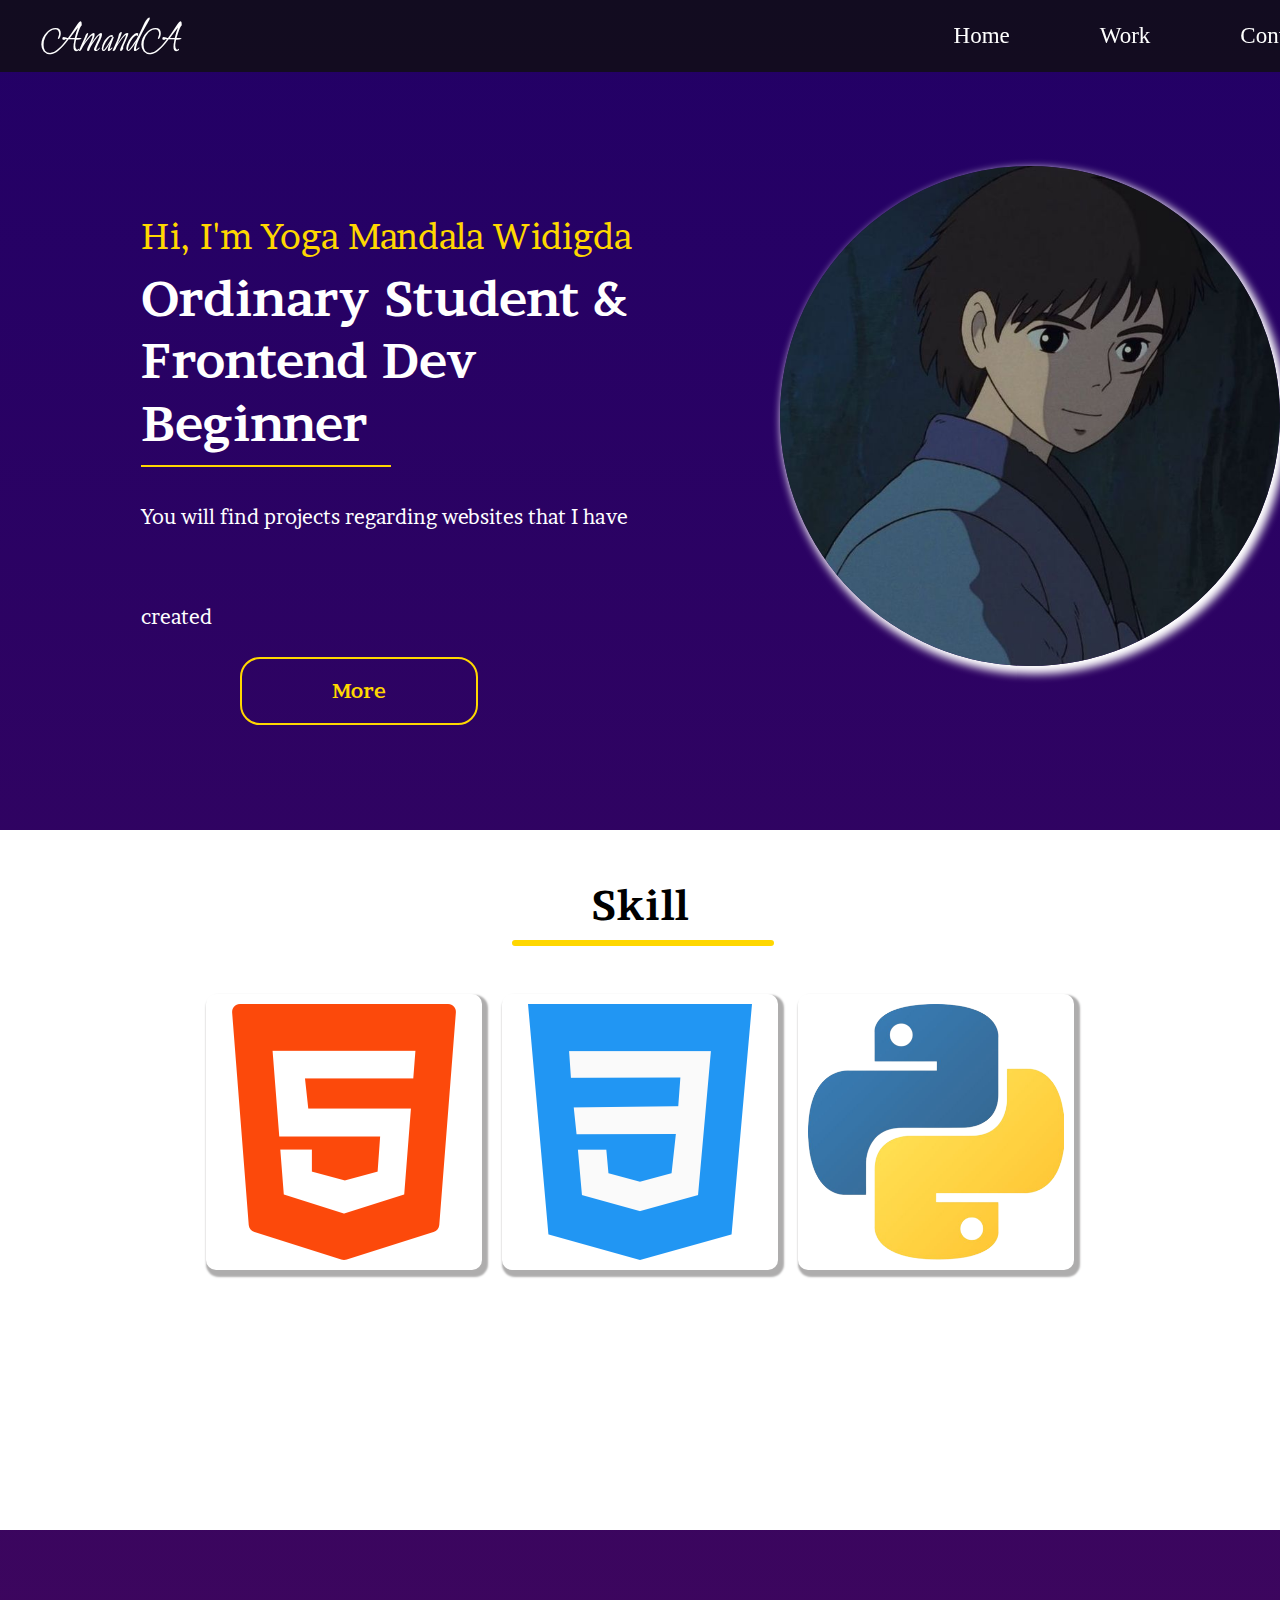
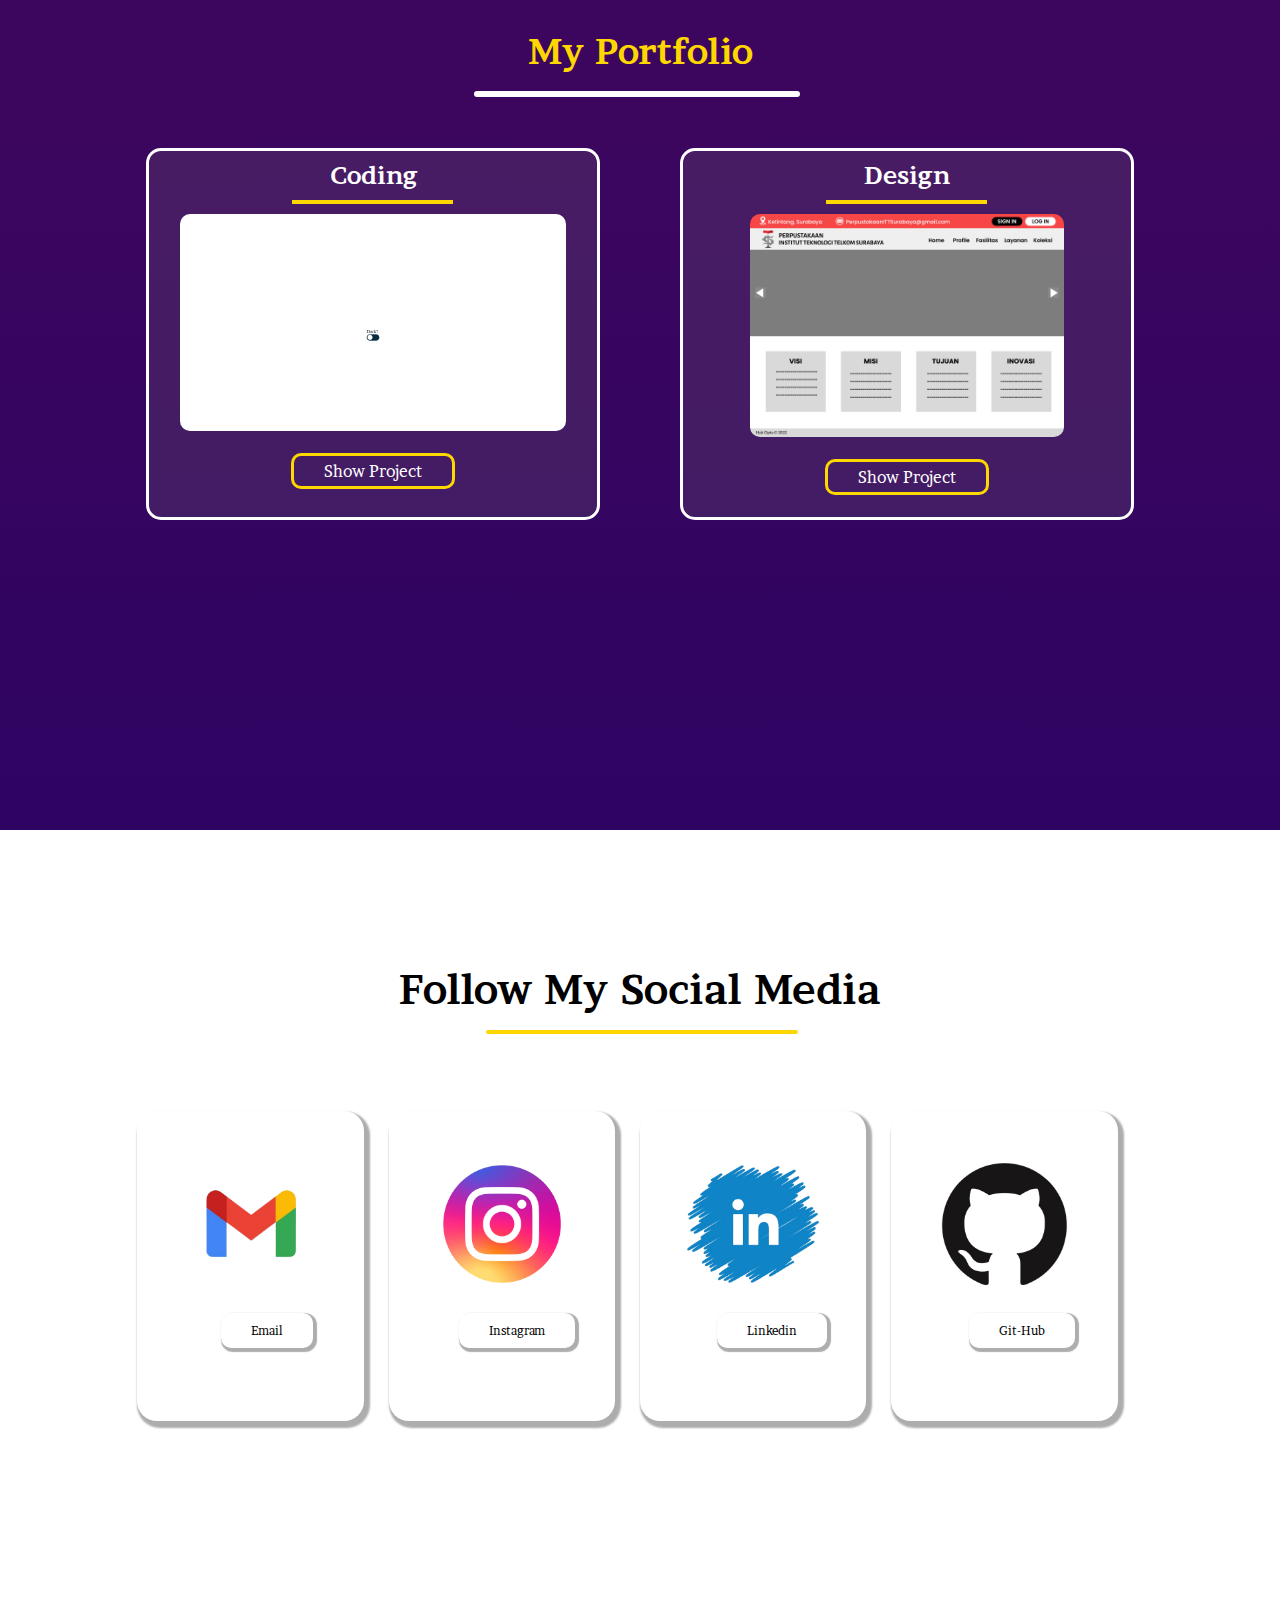
<file: index.html>
<!DOCTYPE html>
<html lang="en">
  <head>
    <meta charset="UTF-8" />
    <meta name="viewport" content="width=device-width, initial-scale=1.0" />
    <!-- FONT -->
    <link rel="preconnect" href="https://fonts.googleapis.com" />
    <link rel="preconnect" href="https://fonts.gstatic.com" crossorigin />
    <link
      href="https://fonts.googleapis.com/css2?family=Brawler&family=Petemoss&display=swap"
      rel="stylesheet"
    />
    <link
      href="https://fonts.googleapis.com/icon?family=Material+Icons"
      rel="stylesheet"
    />
    <link rel="stylesheet" href="Style_Land.css" />
    <!-- ICONS -->
    <link
      rel="stylesheet"
      href="https://cdn.jsdelivr.net/npm/boxicons@latest/css/boxicons.min.css"
    />
    <title>Portofolio-Landing-Page</title>
  </head>
  <body>
    <!-- NAVBAR -->
    <div id="nav-bar">
      <nav>
        <label class="nav-logo"><a href="index.html">AmandA</a></label>
        <ul class="nav-list">
          <li id="Home"><a href="#content">Home</a></li>
          <li id="work"><a href="#page3">Work</a></li>
          <li id="soc-med"><a href="#page4">Contact</a></li>
        </ul>
      </nav>
    </div>
    <!-- CONTENT -->
    <div id="content">
      <div class="content-left">
        <p class="text-content-thin1">Hi, I'm Yoga Mandala Widigda</p>
        <p class="text-content-bold">
          Ordinary Student & <br />
          Frontend Dev Beginner
        </p>
        <hr />
        <p class="text-content-thin2">
          You will find projects regarding websites that I have created
        </p>
        <a class="button-content" href="More.html">More</a>
      </div>
      <!-- IMAGE -->
      <div class="content-image">
        <img width="15%" src="Gambar1.jpg" alt="" />
      </div>
    </div>
    <div id="page2">
      <div class="page2_judul">
        <h3>Skill</h3>
        <hr />
      </div>
      <div class="skill">
        <img class="pict1" width="20%" src="html.png" alt="" />
        <img class="pict2" width="20%" src="css.png" alt="" />
        <img class="pict3" width="20%" src="py.png" alt="" />
      </div>
    </div>
    <div id="page3">
      <div class="judul">
        <h2>My Portfolio</h2>
        <hr />
      </div>
      <div id="porto">
        <div class="content1">
          <h2>Coding</h2>
          <hr />
          <div id="programmerSlideshow" class="slideshow-container">
            <img class="slide" width="86%" src="program2.png" alt="" />
            <img class="slide" width="86%" src="program1.png" alt="" />
            <img class="slide" width="86%" src="program3.png" alt="" />
            <img class="slide" width="86%" src="program4.png" alt="" />
          </div>
          <p><a href="coding.html">Show Project</a></p>
        </div>
        <div class="content2">
          <h2>Design</h2>
          <hr />
          <div id="designerSlideshow" class="slideshow-container">
            <img class="slide" width="70%" src="design3.png" alt="" />
            <img class="slide" width="70%" src="design4.png" alt="" />
            <img class="slide" width="70%" src="design5.png" alt="" />
          </div>
          <p><a href="design.html">Show Project</a></p>
        </div>
      </div>
    </div>
    <!-- SOCIAL MEDIA -->
    <div id="page4">
      <div class="content-text">
        <h2>Follow My Social Media</h2>
        <hr />
      </div>
      <div id="content-img">
        <div class="image1 gambar">
          <img width="100%" src="gmail.png" alt="" />
          <a
            style="margin-left: 14px"
            href="mailto:yogamandalaw@gmail.com"
            target="_blank"
            >Email</a
          >
        </div>
        <div class="image2 gambar">
          <img src="ig.png" alt="" />
          <a href="#" target="_blank">Instagram</a>
        </div>
        <div class="image3 gambar">
          <img src="linked.png" alt="" />
          <a
            href="https://www.linkedin.com/in/yoga-mandala-widigda-8a74ba20b/"
            target="_blank"
            >Linkedin</a
          >
        </div>
        <div class="image4 gambar">
          <img src="git.png" alt="" />
          <a href="https://github.com/yogamandalskuy" target="_blank"
            >Git-Hub</a
          >
        </div>
      </div>
    </div>

    <script>
      document.addEventListener("DOMContentLoaded", function () {
        function showSlides(slides, index) {
          const currentSlides = slides[index];
          for (let i = 0; i < slides.length; i++) {
            slides[i].style.display = "none";
          }
          currentSlides.style.display = "block";
        }

        const programmerSlides = document
          .getElementById("programmerSlideshow")
          .getElementsByClassName("slide");

        const designerSlides = document
          .getElementById("designerSlideshow")
          .getElementsByClassName("slide");

        let programmerIndex = 0;
        let designerIndex = 0;

        function startImageSlider() {
          setInterval(function () {
            showSlides(programmerSlides, programmerIndex);
            showSlides(designerSlides, designerIndex);

            programmerIndex = (programmerIndex + 1) % programmerSlides.length;
            designerIndex = (designerIndex + 1) % designerSlides.length;
          }, 2000);
        }

        startImageSlider();
      });
    </script>
  </body>
</html>
</file>
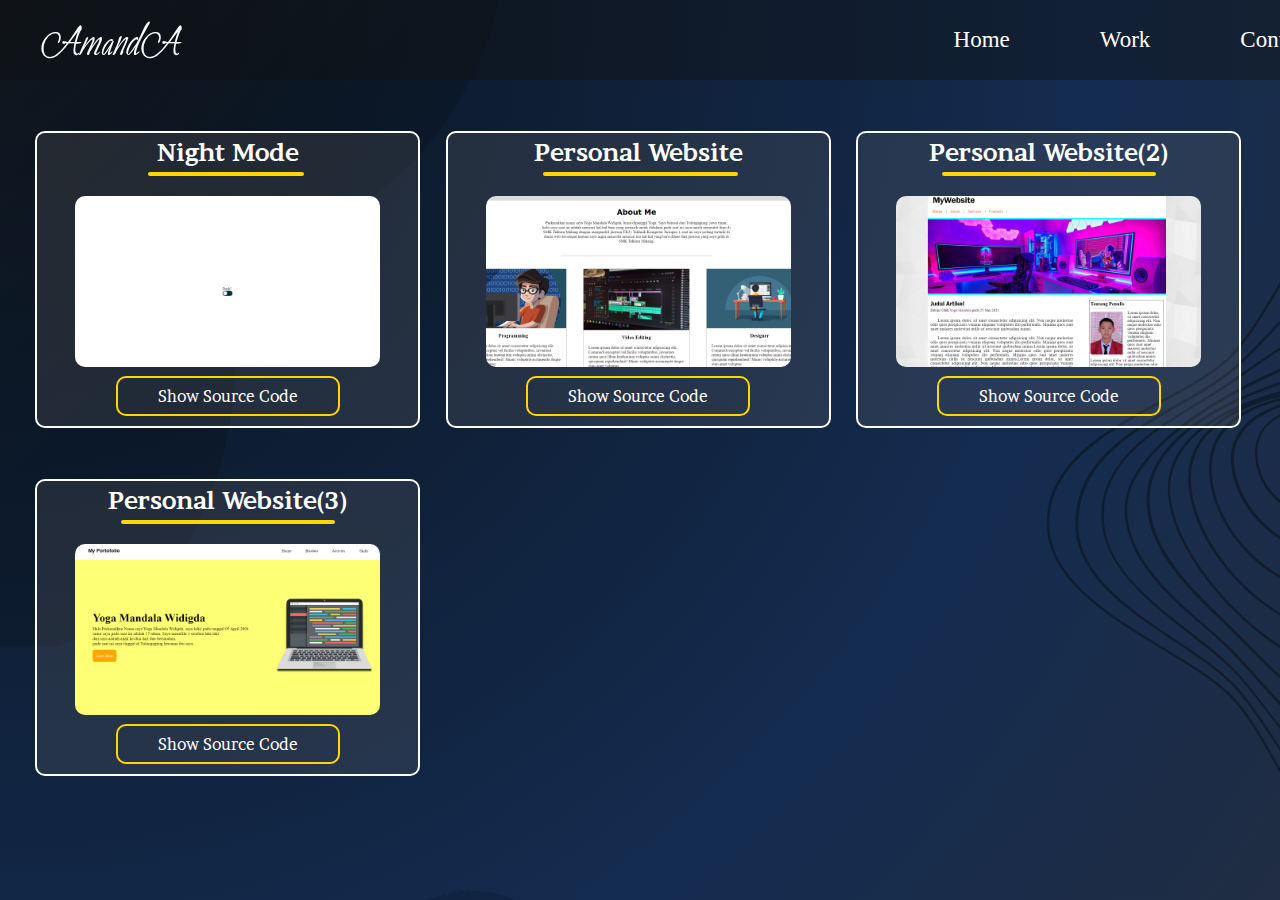
<file: coding.html>
<!DOCTYPE html>
<html lang="en">
  <head>
    <meta charset="UTF-8" />
    <meta name="viewport" content="width=device-width, initial-scale=1.0" />
    <!-- FONT -->
    <link rel="preconnect" href="https://fonts.googleapis.com" />
    <link rel="preconnect" href="https://fonts.gstatic.com" crossorigin />
    <link
      href="https://fonts.googleapis.com/css2?family=Brawler&family=Petemoss&display=swap"
      rel="stylesheet"
    />
    <link
      href="https://fonts.googleapis.com/icon?family=Material+Icons"
      rel="stylesheet"
    />
    <link rel="stylesheet" href="Style_coding.css" />
    <!-- ICONS -->
    <link
      rel="stylesheet"
      href="https://cdn.jsdelivr.net/npm/boxicons@latest/css/boxicons.min.css"
    />
    <title>Work-Coding</title>
  </head>
  <body>
    <!-- NAVBAR -->
    <div id="nav-bar">
      <nav>
        <label class="nav-logo"><a href="index.html">AmandA</a></label>
        <ul class="nav-list">
          <li id="Home"><a href="index.html">Home</a></li>
          <li id="work"><a href="index.html#page3">Work</a></li>
          <li id="soc-med">
            <a href="index.html#page4">Contact</a>
          </li>
        </ul>
      </nav>
    </div>
    <!-- CONTENT -->
    <div id="Line1">
      <div class="content1">
        <h2>Night Mode</h2>
        <hr />
        <img width="80%" src="program2.png" alt="" />
        <p><a href="coding1.html">Show Source Code</a></p>
      </div>
      <div class="content2">
        <h2>Personal Website</h2>
        <hr />
        <img width="80%" src="program1.png" alt="" />
        <p><a href="coding2.html">Show Source Code</a></p>
      </div>
      <div class="content3">
        <h2>Personal Website(2)</h2>
        <hr />
        <img width="80%" src="program3.png" alt="" />
        <p><a href="coding3.html">Show Source Code</a></p>
      </div>
    </div>
    <div id="Line2">
      <div class="content4">
        <h2>Personal Website(3)</h2>
        <hr />
        <img width="80%" src="program4.png" alt="" />
        <p><a href="coding4.html">Show Source Code</a></p>
      </div>
    </div>
  </body>
</html>
</file>
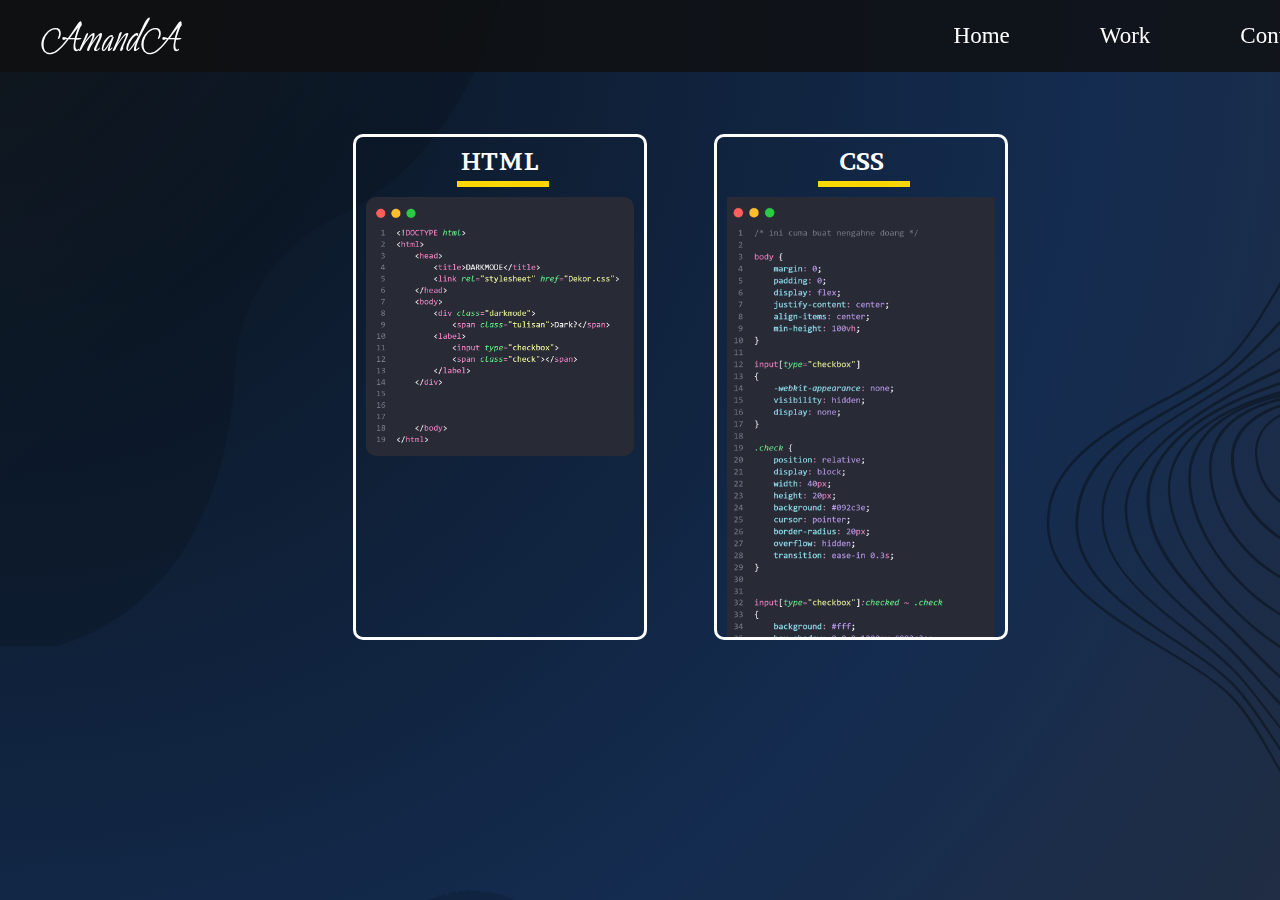
<file: coding1.html>
<!DOCTYPE html>
<html lang="en">
  <head>
    <meta charset="UTF-8" />
    <meta name="viewport" content="width=device-width, initial-scale=1.0" />
    <!-- FONT -->
    <link rel="preconnect" href="https://fonts.googleapis.com" />
    <link rel="preconnect" href="https://fonts.gstatic.com" crossorigin />
    <link
      href="https://fonts.googleapis.com/css2?family=Brawler&family=Petemoss&display=swap"
      rel="stylesheet"
    />
    <link
      href="https://fonts.googleapis.com/icon?family=Material+Icons"
      rel="stylesheet"
    />
    <link rel="stylesheet" href="style_coding1.css" />
    <!-- ICONS -->
    <link
      rel="stylesheet"
      href="https://cdn.jsdelivr.net/npm/boxicons@latest/css/boxicons.min.css"
    />
    <title>Night Mode</title>
  </head>
  <body>
    <!-- NAVBAR -->
    <div id="nav-bar">
      <nav>
        <label class="nav-logo"><a href="index.html">AmandA</a></label>
        <ul class="nav-list">
          <li id="Home"><a href="index.html">Home</a></li>
          <li id="work"><a href="index.html#page3">Work</a></li>
          <li id="soc-med">
            <a href="index.html#page4">Contact</a>
          </li>
        </ul>
      </nav>
    </div>
    <!-- CONTENT   -->
    <div id="Content">
      <div class="html-lane">
        <h2>HTML</h2>
        <hr />
        <p>
          <img
            style="border-radius: 10px"
            width="100%"
            src="cd1.png"
            alt=""
          />
        </p>
      </div>
      <div class="css-lane">
        <h2>CSS</h2>
        <hr />
        <p><img width="100%" src="cd2.png" alt="" /></p>
      </div>
    </div>
  </body>
</html>
</file>
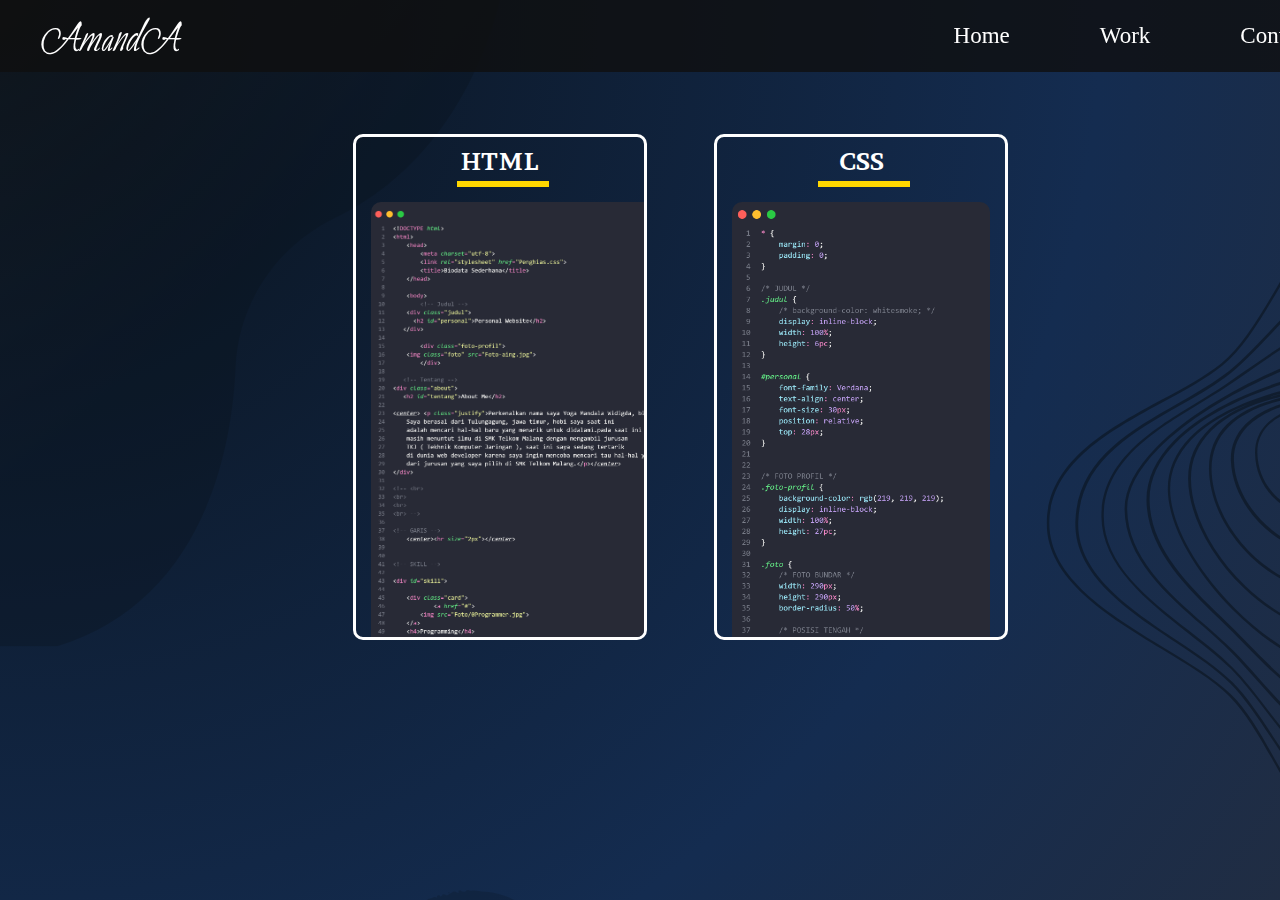
<file: coding2.html>
<!DOCTYPE html>
<html lang="en">
  <head>
    <meta charset="UTF-8" />
    <meta name="viewport" content="width=device-width, initial-scale=1.0" />
    <!-- FONT -->
    <link rel="preconnect" href="https://fonts.googleapis.com" />
    <link rel="preconnect" href="https://fonts.gstatic.com" crossorigin />
    <link
      href="https://fonts.googleapis.com/css2?family=Brawler&family=Petemoss&display=swap"
      rel="stylesheet"
    />
    <link
      href="https://fonts.googleapis.com/icon?family=Material+Icons"
      rel="stylesheet"
    />
    <link rel="stylesheet" href="Style_coding2.css" />
    <!-- ICONS -->
    <link
      rel="stylesheet"
      href="https://cdn.jsdelivr.net/npm/boxicons@latest/css/boxicons.min.css"
    />
    <title>Night Mode</title>
  </head>
  <body>
    <!-- NAVBAR -->
    <div id="nav-bar">
      <nav>
        <label class="nav-logo"><a href="index.html">AmandA</a></label>
        <ul class="nav-list">
          <li id="Home"><a href="index.html">Home</a></li>
          <li id="work"><a href="index.html#page3">Work</a></li>
          <li id="soc-med">
            <a href="index.html#page4">Contact</a>
          </li>
        </ul>
      </nav>
    </div>
    <!-- CONTENT   -->
    <div id="Content">
      <div class="html-lane">
        <h2>HTML</h2>
        <hr />
        <p>
          <img
            style="border-radius: 10px"
            width="180%"
            src="cd3.png"
            alt=""
          />
        </p>
      </div>
      <div class="css-lane">
        <h2>CSS</h2>
        <hr />
        <p>
          <img
            style="border-radius: 10px"
            width="100%"
            src="cd4.png"
            alt=""
          />
        </p>
      </div>
    </div>
  </body>
</html>
</file>
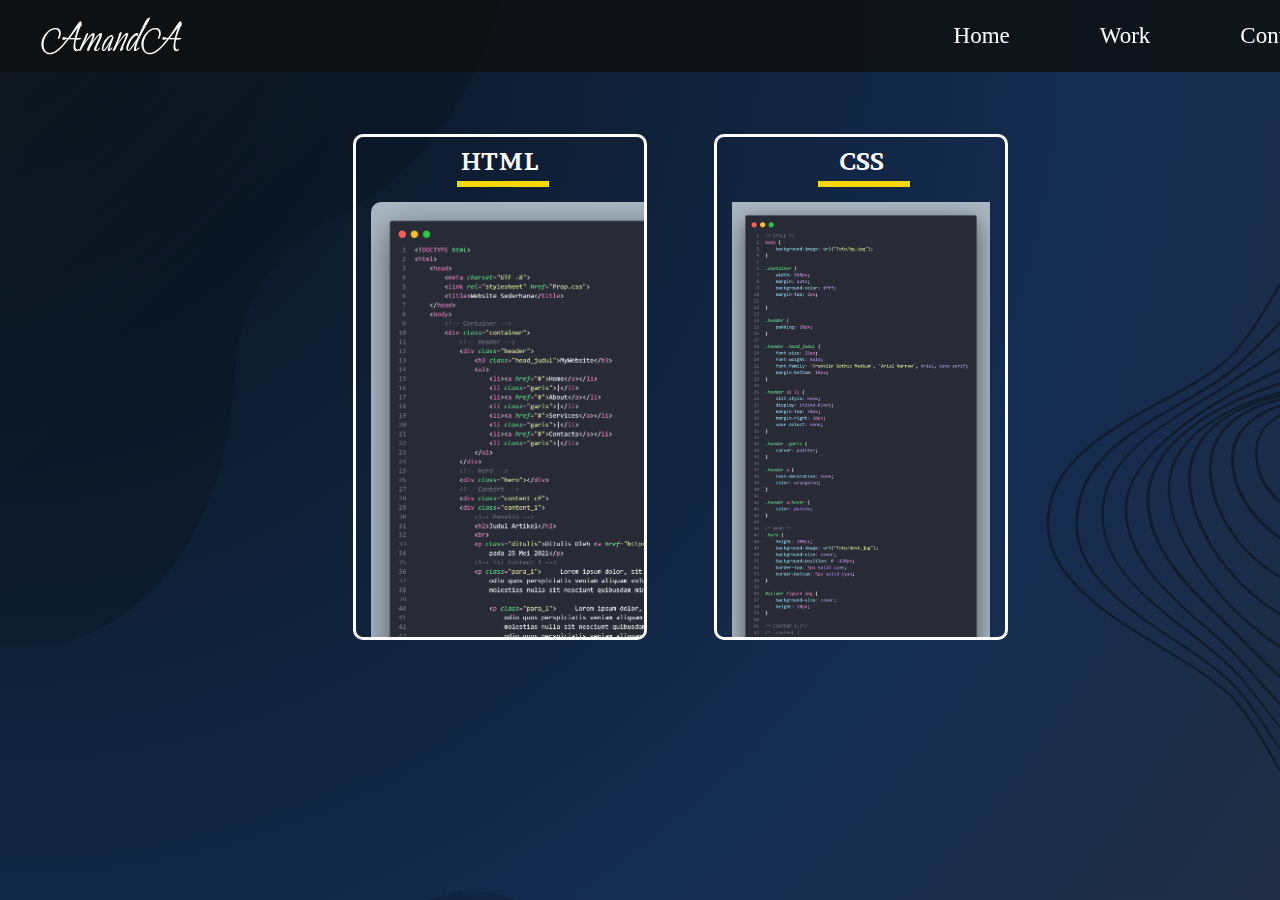
<file: coding3.html>
<!DOCTYPE html>
<html lang="en">
  <head>
    <meta charset="UTF-8" />
    <meta name="viewport" content="width=device-width, initial-scale=1.0" />
    <!-- FONT -->
    <link rel="preconnect" href="https://fonts.googleapis.com" />
    <link rel="preconnect" href="https://fonts.gstatic.com" crossorigin />
    <link
      href="https://fonts.googleapis.com/css2?family=Brawler&family=Petemoss&display=swap"
      rel="stylesheet"
    />
    <link
      href="https://fonts.googleapis.com/icon?family=Material+Icons"
      rel="stylesheet"
    />
    <link rel="stylesheet" href="Style_coding2.css" />
    <!-- ICONS -->
    <link
      rel="stylesheet"
      href="https://cdn.jsdelivr.net/npm/boxicons@latest/css/boxicons.min.css"
    />
    <title>Night Mode</title>
  </head>
  <body>
    <!-- NAVBAR -->
    <div id="nav-bar">
      <nav>
        <label class="nav-logo"><a href="index.html">AmandA</a></label>
        <ul class="nav-list">
          <li id="Home"><a href="index.html">Home</a></li>
          <li id="work"><a href="index.html#page3">Work</a></li>
          <li id="soc-med">
            <a href="index.html#page4">Contact</a>
          </li>
        </ul>
      </nav>
    </div>
    <!-- CONTENT   -->
    <div id="Content">
      <div class="html-lane">
        <h2>HTML</h2>
        <hr />
        <p>
          <img
            style="border-radius: 10px"
            width="250%"
            src="code3.png"
            alt=""
          />
        </p>
      </div>
      <div class="css-lane">
        <h2>CSS</h2>
        <hr />
        <p><img width="100%" src="cod3.png" alt="" /></p>
      </div>
    </div>
  </body>
</html>
</file>
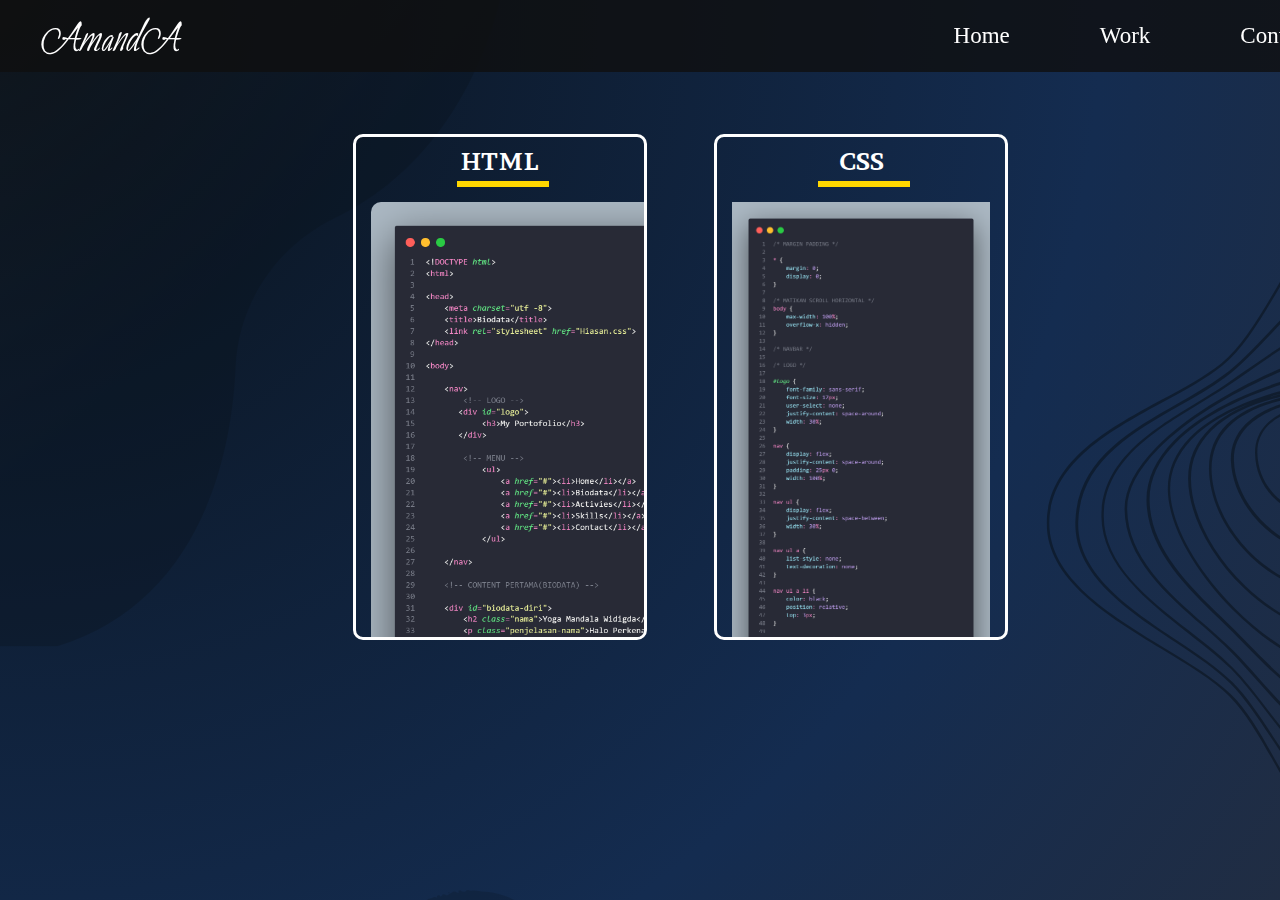
<file: coding4.html>
<!DOCTYPE html>
<html lang="en">
  <head>
    <meta charset="UTF-8" />
    <meta name="viewport" content="width=device-width, initial-scale=1.0" />
    <!-- FONT -->
    <link rel="preconnect" href="https://fonts.googleapis.com" />
    <link rel="preconnect" href="https://fonts.gstatic.com" crossorigin />
    <link
      href="https://fonts.googleapis.com/css2?family=Brawler&family=Petemoss&display=swap"
      rel="stylesheet"
    />
    <link
      href="https://fonts.googleapis.com/icon?family=Material+Icons"
      rel="stylesheet"
    />
    <link rel="stylesheet" href="Style_coding2.css" />
    <!-- ICONS -->
    <link
      rel="stylesheet"
      href="https://cdn.jsdelivr.net/npm/boxicons@latest/css/boxicons.min.css"
    />
    <title>Night Mode</title>
  </head>
  <body>
    <!-- NAVBAR -->
    <div id="nav-bar">
      <nav>
        <label class="nav-logo"><a href="index.html">AmandA</a></label>
        <ul class="nav-list">
          <li id="Home"><a href="index.html">Home</a></li>
          <li id="work"><a href="index.html#page3">Work</a></li>
          <li id="soc-med">
            <a href="index.html#page4">Contact</a>
          </li>
        </ul>
      </nav>
    </div>
    <!-- CONTENT   -->
    <div id="Content">
      <div class="html-lane">
        <h2>HTML</h2>
        <hr />
        <p>
          <img
            style="border-radius: 10px"
            width="250%"
            src="code4.png"
            alt=""
          />
        </p>
      </div>
      <div class="css-lane">
        <h2>CSS</h2>
        <hr />
        <p><img width="100%" src="cod4.png" alt="" /></p>
      </div>
    </div>
  </body>
</html>
</file>
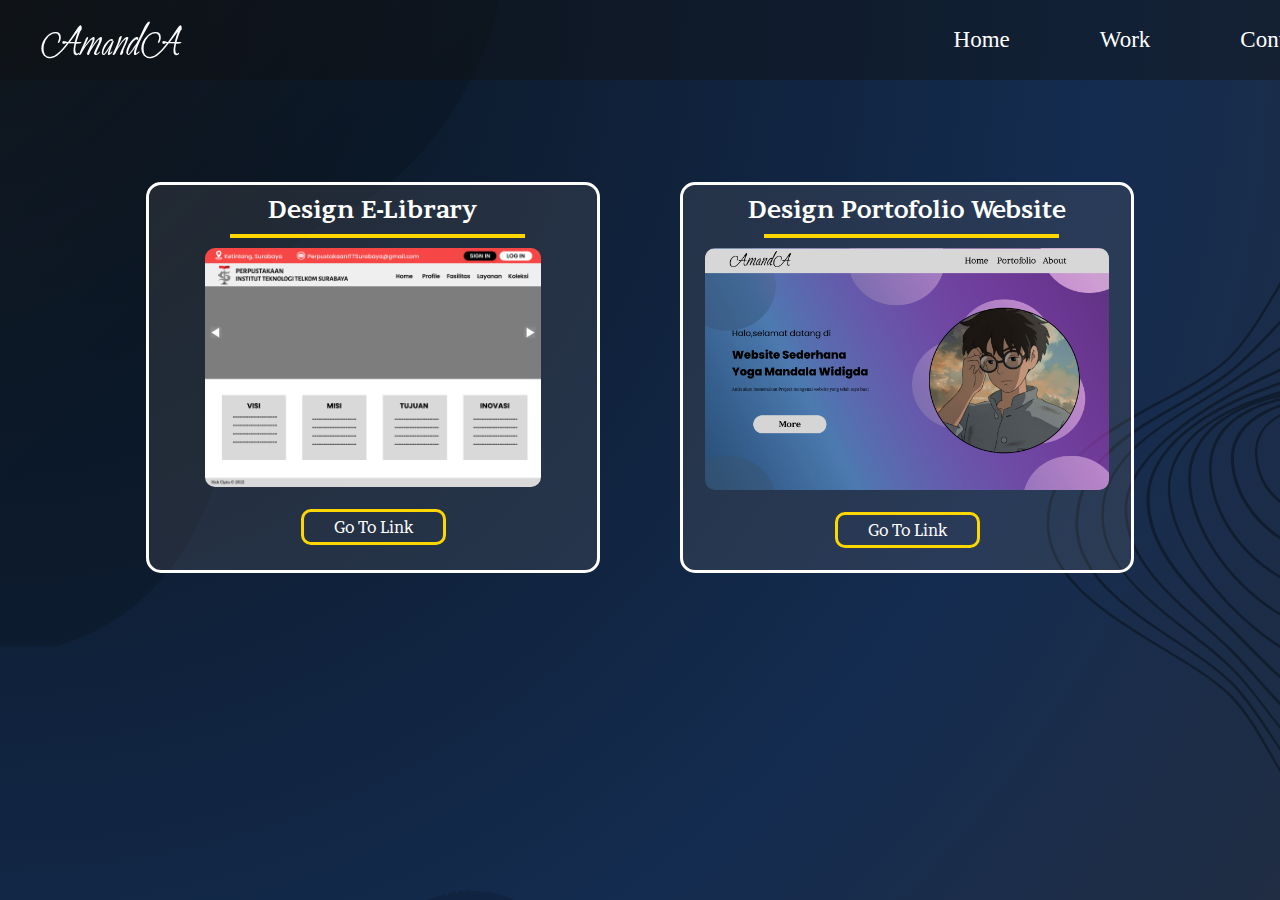
<file: design.html>
<!DOCTYPE html>
<html lang="en">
  <head>
    <meta charset="UTF-8" />
    <meta name="viewport" content="width=device-width, initial-scale=1.0" />
    <!-- FONT -->
    <link rel="preconnect" href="https://fonts.googleapis.com" />
    <link rel="preconnect" href="https://fonts.gstatic.com" crossorigin />
    <link
      href="https://fonts.googleapis.com/css2?family=Brawler&family=Petemoss&display=swap"
      rel="stylesheet"
    />
    <link
      href="https://fonts.googleapis.com/icon?family=Material+Icons"
      rel="stylesheet"
    />
    <link rel="stylesheet" href="Style_design.css" />
    <!-- ICONS -->
    <link
      rel="stylesheet"
      href="https://cdn.jsdelivr.net/npm/boxicons@latest/css/boxicons.min.css"
    />
    <title>Work-Design</title>
  </head>
  <body>
    <!-- NAVBAR -->
    <div id="nav-bar">
      <nav>
        <label class="nav-logo"><a href="index.html">AmandA</a></label>
        <ul class="nav-list">
          <li id="Home"><a href="index.html">Home</a></li>
          <li id="work"><a href="index.html#page3">Work</a></li>
          <li id="soc-med">
            <a href="index.html#page4">Contact</a>
          </li>
        </ul>
      </nav>
    </div>
    <!-- CONTENT -->
    <div id="page2">
      <div id="porto">
        <div class="content1">
          <h2>Design E-Library</h2>
          <hr />
          <div id="library" class="slideshow-container">
            <img class="slide" width="75%" src="design3.png" alt="" />
            <img class="slide" width="75%" src="design4.png" alt="" />
            <img class="slide" width="75%" src="design2.png" alt="" />
            <img class="slide" width="75%" src="design8.png" alt="" />
          </div>
          <p>
            <a
              href="https://www.figma.com/file/9pD2xVbRVvXyoBnwUTgugl/Design-Perpustakaan?type=design&node-id=0%3A1&mode=design&t=U2Gkq8pxztWZBhQO-1"
              target="_blank"
              >Go To Link</a
            >
          </p>
        </div>
        <div class="content2">
          <h2>Design Portofolio Website</h2>
          <hr />
          <div id="porto-website" class="slideshow-container">
            <img class="slide" width="90%" src="design7.png" alt="" />
            <img class="slide" width="90%" src="design6.png" alt="" />
            <img class="slide" width="90%" src="design10.png" alt="" />
            <img class="slide" width="90%" src="design9.png" alt="" />
            <!-- <img class="slide" width="80%" src="design7.png" alt="" /> -->
          </div>
          <p>
            <a
              href="https://www.figma.com/file/cpfc0F7E9HCCJGVPJenotE/Tugas-Design-Website?type=design&node-id=1%3A412&mode=design&t=U2Gkq8pxztWZBhQO-1"
              target="_blank"
              >Go To Link</a
            >
          </p>
        </div>
      </div>
    </div>

    <script>
      document.addEventListener("DOMContentLoaded", function () {
        function showSlides(slides, index) {
          const currentSlides = slides[index];
          for (let i = 0; i < slides.length; i++) {
            slides[i].style.display = "none";
          }
          currentSlides.style.display = "block";
        }

        const programmerSlides = document
          .getElementById("library")
          .getElementsByClassName("slide");

        const designerSlides = document
          .getElementById("porto-website")
          .getElementsByClassName("slide");

        let programmerIndex = 0;
        let designerIndex = 0;

        function startImageSlider() {
          setInterval(function () {
            showSlides(programmerSlides, programmerIndex);
            showSlides(designerSlides, designerIndex);

            programmerIndex = (programmerIndex + 1) % programmerSlides.length;
            designerIndex = (designerIndex + 1) % designerSlides.length;
          }, 2000);
        }

        startImageSlider();
      });
    </script>
  </body>
</html>
</file>
<file: Style_Land.css>
* {
  padding: 0;
  margin: 0;
}

::-webkit-scrollbar {
  width: 0;
  height: 0;
}

/* ::-webkit-scrollbar-track {
  background-color: pink;
}

::-webkit-scrollbar-thumb {
  background-color: var(--primary-color);
  height: 10px;
} */

:root {
  --primary-color: gold;
  --secondary-color: #142c50;
  --primary-font-family: "Petemoss", cursive;
  --secondary-font-family: "Brawler", serif;
}
html {
  scroll-behavior: smooth;
}

body {
  background-image: linear-gradient(0deg, rgb(27, 1, 104), #3d065e, #220066);
  animation: trann 2s ease;
  /* overflow-y: hidden; */
}

@keyframes trann {
  0% {
    opacity: 25%;
  }
  100% {
    opacity: 100%;
  }
}

/* NAV BAR */

nav {
  background-color: rgba(15, 15, 15, 0.8);
  height: 72px;
  display: flex;
  align-items: center;
  position: fixed;
  width: 100%;
}

/* #work a:focus {
  color: var(--primary-color);
  text-shadow: 2px 4px 5px rgb(164, 156, 156);
} */

.nav-logo {
  font-family: "Petemoss", cursive;
  font-size: 55px;
  padding: 40px;
  padding-right: 57%;
  justify-content: space-between;
}

.nav-logo a {
  text-decoration: none;
  color: rgb(255, 255, 255);
  transition: 0.3s;
}

.nav-list {
  display: flex;
  /* background-color: antiquewhite; */
}

.nav-list li {
  font-size: 23px;
  list-style: none;
  padding: 12px 0px;
}

.nav-list li a:hover {
  background-color: rgba(208, 208, 208, 0.4);
  border-bottom: 3px solid rgb(255, 255, 255);
}

.nav-list li a {
  text-decoration: none;
  color: rgb(255, 255, 255);
  padding: 26px 45px;
}

.nav-logo a:hover,
.nav-list a:hover {
  color: var(--primary-color);
  text-shadow: 1px 3px 5px rgb(181, 181, 181);
  transition: 0.3s;
}

/* CONTENT */
/* PAGE */
#content {
  /* margin-top: 0.5%; */
  display: flex;
  width: 100%;
  height: 750px;
  /* height: 200%; */
  color: white;
  /* background-color: antiquewhite; */
}
.content-left {
  /* background-color: aqua; */
  padding: 12% 8% 40px 8%;
  line-height: 2.4;
  font-family: "Brawler", serif;
  width: 40%;
  margin-left: 3%;
  margin-top: 4%;
}

.text-content-thin1 {
  font-size: 35px;
  /* background-color: #bd00ff; */
  color: var(--primary-color);
  line-height: 1.8;
}

.content-left hr {
  border: 1px solid var(--primary-color);
  width: 50%;
}
.text-content-bold {
  font-weight: bold;
  font-size: 48px;
  line-height: 1.3;
  padding-bottom: 10px;
}

.text-content-thin2 {
  font-size: 20px;
  line-height: 5;
}

.button-content {
  text-decoration: none;
  background-color: rgba(255, 215, 0, 0);
  padding: 20px 90px;
  margin-left: 20%;
  border-radius: 20px;
  color: var(--primary-color);
  font-size: 20px;
  font-weight: bold;
  /* line-height: 4; */
  border: 2px solid gold;
}

.button-content:hover {
  color: black;
  font-weight: bold;
  font-size: 20px;
  /* text-transform: uppercase; */
  box-shadow: 2px 3px 20px 1px var(--primary-color);
  background-color: gold;
  /* text-transform: uppercase; */
  border: 2px solid rgb(255, 255, 255);
  transition: 0.5s;
}

.content-image {
  margin-top: 13%;
  /* background-color: aliceblue; */
  padding-left: 40px;
}
.content-image img {
  /* border: 3px solid white; */
  box-shadow: 4px 5px 8px 3px white;
  border-radius: 50%;
  float: right;
  width: 500px;
  animation: movess 8s infinite;
}

/* @keyframes movess {
  50% {
    rotate: y 180deg;
    content: url(/Assets/Profile/Gambar2.jpg);
  }
} */

.content {
  animation: gerak 1.5s ease;
}
@keyframes gerak {
  0% {
    transform: translateX(-80px);
    opacity: 65%;
  }
  100% {
    transform: translateX(0px);
  }
}

/* PAGE 2 */
#page2 {
  width: 100%;
  height: 700px;
  background-color: #ffffff;
  margin-top: 80px;
  font-family: var(--secondary-font-family);
}

.page2_judul {
  text-align: center;
  padding-top: 50px;
  font-size: 35px;
}

.page2_judul hr {
  width: 20%;
  border: 3px solid gold;
  margin-left: 40%;
  margin-top: 10px;
  border-radius: 50px;
}

.skill {
  margin-top: 3%;
  display: flex;
  /* align-items: center; */
  justify-content: center;
  margin-bottom: 40%;
}

.skill img {
  /* border: 2px solid black; */
  padding: 10px;
  border-radius: 10px;
  margin: 10px;
  box-shadow: 3px 4px 2px 3px rgb(174, 173, 173);
}

/* PAGE 3 */
#page3 {
  /* background-image: linear-gradient(30deg, #1d1d3d, #142c50, #161f28); */
  /* margin-top: 1%; */
  animation: gerak 2s ease;
  height: 100vh;
  /* margin-top: -3%; */
}

@keyframes gerak {
  0% {
    opacity: 10%;
  }
  100% {
    opacity: 100%;
  }
}
.judul h2 {
  color: var(--primary-color);
  font-family: "Brawler";
  font-weight: bold;
  text-align: center;
  font-size: 35px;
  /* margin-top: 6%; */
  padding-top: 100px;
}

.judul hr {
  border: 3px solid white;
  width: 25%;
  align-content: center;
  position: relative;
  left: 37%;
  right: 30px;
  margin-top: 18px;
  border-radius: 30px;
}

#porto {
  display: flex;
  justify-content: center;
  /* justify-content: space-between; */
  margin-top: 4%;
  font-family: var(--secondary-font-family);
  color: white;
}

.content1 h2 {
  padding: 10px 0;
}
.content1 {
  background-color: rgba(125, 118, 118, 0.2);
  width: 35%;
  border: 3px solid white;
  text-align: center;
  margin-right: 80px;
  border-radius: 15px;
  /* height: 90%; */
}
.content1 hr,
.content2 hr {
  margin-bottom: 10px;
  border: 2px solid var(--primary-color);
  width: 35%;
  position: relative;
  left: 32%;
}

.content2 h2 {
  padding: 10px 0;
}

#designerSlideshow,
#programmerSlideshow {
  justify-content: center;
  display: flex;
}
.slide {
  border-radius: 10px;
}

/* .content1 img,
  .content2 img {
    margin-bottom: 20px;
  } */
.content2 {
  background-color: rgba(125, 118, 118, 0.2);
  width: 35%;
  border: 3px solid white;
  text-align: center;
  border-radius: 15px;
}

.content1 a,
.content2 a {
  padding: 5px 30px;
  /* background-color: pink; */
  margin: 10px;
  border-radius: 10px;
  text-decoration: none;
  color: white;
  border: 3px solid var(--primary-color);
}

.content1 a:hover,
.content2 a:hover {
  background-color: var(--primary-color);
  color: black;
  box-shadow: 0px 0px 8px 2px rgb(154, 130, 130);
  border: 2px solid black;
  font-family: "Brawler", serif;
  font-weight: bold;
  font-size: 15px;
  transition: 0.3s;
}

.content1 p,
.content2 p {
  margin: 30px;
}

.slideshow-container .slide {
  display: none;
}

.slideshow-container .slide:first-child {
  display: block;
}

/* SOCIAL MEDIA */
#page4 {
  width: 100%;
  background-color: white;
  height: 100vh;
  /* background-color: rgba(15, 15, 15, 0.2); */
}
.content-text h2 {
  /* color: white; */
  font-family: "Brawler", serif;
  text-align: center;
  padding-top: 120px;
  font-size: 40px;
  line-height: 2;
}

.content-text hr {
  width: 24%;
  position: relative;
  left: 38%;
  border: 2px solid var(--primary-color);
  border-radius: 50px;
}
#content-img {
  display: flex;
  justify-content: center;
  padding-top: 6%;
}
.image1,
.image2,
.image3,
.image4 {
  /* background-color: rgba(125, 118, 118, 0.2); */
  width: 13%;
  height: 250px;
  margin-right: 25px;
  box-shadow: 3px 4px 2px 3px rgb(174, 173, 173);
  /* border: 1px solid white; */
  border-radius: 20px;
}
.content-text,
#content-img {
  animation: gambar 0.7s ease-in-out;
}

@keyframes gambar {
  0% {
    transform: translateY(100px);
    opacity: 10%;
  }
  100% {
    transform: translateY(0px);
  }
}
.gambar {
  padding: 30px;
}

.image1 img,
.image2 img,
.image3 img,
.image4 img {
  width: 100%;
}

.image1:hover,
.image2:hover,
.image3:hover,
.image4:hover {
  background-color: rgba(0, 0, 0, 0.1);
}

.gambar a {
  text-decoration: none;
  color: black;
  background-color: rgba(red, green, blue, 0.3);
  padding: 10px 30px;
  border-radius: 10px;
  box-shadow: 2px 2px 1px 2px rgb(174, 173, 173);

  /* margin-left: 30%; */
  position: relative;
  left: 40px;
  top: 10px;
  /* border: 1px solid black; */
  font-family: "Brawler", serif;
  font-size: 12px;
}

.image3 a {
  position: relative;
  left: 47px;
}
.image4 a {
  position: relative;
  left: 48px;
}

.gambar a:hover {
  background-color: var(--primary-color);
  color: black;
  /* font-weight: bold; */
  /* border: 2px solid black; */
  box-shadow: 2px 2px 1px 2px rgb(73, 73, 73);
  font-family: "Brawler", serif;
  /* font-weight: bold; */
  /* font-size: 11px; */
  /* text-transform: uppercase; */
  transition: 0.3s;
}
</file>
<file: Style_coding.css>
* {
  padding: 0;
  margin: 0;
}

::-webkit-scrollbar {
  width: 0px;
}

/* ::-webkit-scrollbar-track {
  background-color: rgb(216, 205, 205);
} */

/* ::-webkit-scrollbar-thumb {
  background-image: linear-gradient(blue, purple);
  border-radius: 80px;
} */

:root {
  --primary-color: gold;
  --secondary-color: #142c50;
  --primary-font-family: "Petemoss", cursive;
  --secondary-font-family: "Brawler", serif;
}

body {
  background-image: url(bg-blackk.png);
}
/* NAV BAR */

nav {
  background-color: rgba(15, 15, 15, 0.4);
  height: 80px;
  display: flex;
  align-items: center;
  /* position: fixed; */
}

.nav-logo {
  font-family: "Petemoss", cursive;
  font-size: 55px;
  padding: 40px;
  padding-right: 57%;
  justify-content: space-between;
}

.nav-logo a {
  text-decoration: none;
  color: rgb(255, 255, 255);
  transition: 0.3s;
}

.nav-list {
  display: flex;
  /* background-color: antiquewhite; */
}

.nav-list li {
  font-size: 23px;
  list-style: none;
  padding: 12px 0px;
}

.nav-list li a:hover {
  background-color: rgba(208, 208, 208, 0.4);
  border-bottom: 3px solid rgb(255, 255, 255);
}

.nav-list li a {
  text-decoration: none;
  color: rgb(255, 255, 255);
  padding: 26px 45px;
}

.nav-logo a:hover,
.nav-list a:hover {
  color: var(--primary-color);
  text-shadow: 1px 3px 5px rgb(181, 181, 181);
  transition: 0.3s;
}

#Line1,
#Line2 {
  animation: op 2s ease;
}

@keyframes op {
  0% {
    opacity: 25%;
  }
  100% {
    opacity: 100%;
  }
}

/* CONTENT */
#Line1 {
  display: flex;
  /* justify-content: center; */
  font-family: "Brawler", serif;
  margin-left: 10px;
  /* background-color: antiquewhite; */
}

/* WORK1 */
.content1 h2 {
  margin-top: 5px;
}

.content1 {
  color: white;
  background-color: rgba(125, 118, 118, 0.2);
  width: 30%;
  margin-left: 2%;
  margin-top: 4%;
  text-align: center;
  border-radius: 10px;
  border: 2px solid white;
}

.content1 hr {
  width: 40%;
  position: relative;
  left: 29%;
  margin-top: 5px;
  margin-bottom: 20px;
  border: 2px solid var(--primary-color);
  border-radius: 50px;
}

.content1 img {
  border-radius: 10px;
}

.content1 p {
  margin-top: 15px;
  margin-bottom: 20px;
}

.content1 a {
  /* background-color: rgba(125, 118, 118, 0.2); */
  padding: 8px 40px;
  border-radius: 10px;
  text-decoration: none;
  color: white;
  border: 2px solid gold;
}

/* WORK2 */

.content2 h2 {
  margin-top: 5px;
}

.content2 {
  color: white;
  background-color: rgba(125, 118, 118, 0.2);
  width: 30%;
  margin-left: 2%;
  margin-top: 4%;
  text-align: center;
  border-radius: 10px;
  border: 2px solid white;
}

.content2 hr {
  width: 50%;
  position: relative;
  left: 25%;
  margin-top: 5px;
  margin-bottom: 20px;
  border: 2px solid var(--primary-color);
  border-radius: 50px;
}

.content2 img {
  border-radius: 10px;
}

.content2 p {
  margin-top: 15px;
  margin-bottom: 20px;
}

.content2 a {
  /* background-color: rgba(125, 118, 118, 0.2); */
  padding: 8px 40px;
  border-radius: 10px;
  text-decoration: none;
  color: white;
  border: 2px solid gold;
}

/* WORK3 */

.content3 h2 {
  margin-top: 5px;
}

.content3 {
  color: white;
  background-color: rgba(125, 118, 118, 0.2);
  width: 30%;
  margin-left: 2%;
  margin-top: 4%;
  text-align: center;
  border-radius: 10px;
  border: 2px solid white;
}

.content3 hr {
  width: 55%;
  position: relative;
  left: 22%;
  margin-top: 5px;
  margin-bottom: 20px;
  border: 2px solid var(--primary-color);
  border-radius: 50px;
}

.content3 img {
  border-radius: 10px;
}

.content3 p {
  margin-top: 15px;
  margin-bottom: 20px;
}

.content3 a {
  /* background-color: rgba(125, 118, 118, 0.2); */
  padding: 8px 40px;
  border-radius: 10px;
  text-decoration: none;
  color: white;
  border: 2px solid gold;
}

/* LANE2 */

#Line2 {
  display: flex;
  /* justify-content: center; */
  font-family: "Brawler", serif;
  margin-left: 10px;
  margin-bottom: 10px;
  /* background-color: antiquewhite; */
}

/* WORK4 */
.content4 h2 {
  margin-top: 5px;
}

.content4 {
  color: white;
  background-color: rgba(125, 118, 118, 0.2);
  width: 30%;
  margin-left: 2%;
  margin-top: 4%;
  text-align: center;
  border-radius: 10px;
  border: 2px solid white;
}

.content4 hr {
  width: 55%;
  position: relative;
  left: 22%;
  margin-top: 5px;
  margin-bottom: 20px;
  border: 2px solid var(--primary-color);
  border-radius: 50px;
}

.content4 img {
  border-radius: 10px;
}

.content4 p {
  margin-top: 15px;
  margin-bottom: 20px;
}

.content4 a {
  /* background-color: rgba(125, 118, 118, 0.2); */
  padding: 8px 40px;
  border-radius: 10px;
  text-decoration: none;
  color: white;
  border: 2px solid gold;
}

/* WORK5 */

.content5 h2 {
  margin-top: 5px;
}

.content5 {
  color: white;
  background-color: rgba(125, 118, 118, 0.2);
  width: 30%;
  margin-left: 2%;
  margin-top: 4%;
  text-align: center;
  border-radius: 10px;
  border: 2px solid white;
}

.content5 hr {
  width: 55%;
  position: relative;
  left: 22%;
  margin-top: 5px;
  margin-bottom: 20px;
  border: 2px solid var(--primary-color);
  border-radius: 50px;
}

.content5 img {
  border-radius: 10px;
}

.content5 p {
  margin-top: 15px;
  margin-bottom: 20px;
}

.content5 a {
  /* background-color: rgba(125, 118, 118, 0.2); */
  padding: 8px 40px;
  border-radius: 10px;
  text-decoration: none;
  color: white;
  border: 2px solid gold;
}

/* WORK6 */

.content6 h2 {
  margin-top: 5px;
}

.content6 {
  color: white;
  background-color: rgba(125, 118, 118, 0.2);
  width: 30%;
  margin-left: 2%;
  margin-top: 4%;
  text-align: center;
  border-radius: 10px;
  border: 2px solid white;
}

.content6 hr {
  width: 55%;
  position: relative;
  left: 22%;
  margin-top: 5px;
  margin-bottom: 20px;
  border: 2px solid var(--primary-color);
  border-radius: 50px;
}

.content6 img {
  border-radius: 10px;
}

.content6 p {
  margin-top: 15px;
  margin-bottom: 20px;
}

.content6 a {
  /* background-color: rgba(125, 118, 118, 0.2); */
  padding: 8px 40px;
  border-radius: 10px;
  text-decoration: none;
  color: white;
  border: 2px solid gold;
}

/* HOVER */
.content1 a:hover,
.content2 a:hover,
.content3 a:hover,
.content4 a:hover,
.content5 a:hover,
.content6 a:hover {
  background-color: var(--primary-color);
  color: black;
  box-shadow: 0px 0px 8px 2px rgb(154, 130, 130);
  border: 2px solid black;
  font-family: "Brawler", serif;
  font-weight: bold;
  font-size: 15px;
  transition: 0.3s;
}
</file>
<file: style_coding1.css>
* {
  padding: 0;
  margin: 0;
}

::-webkit-scrollbar {
  width: 0;
  height: 0;
}

/* ::-webkit-scrollbar-track {
  background-color: pink;
}

::-webkit-scrollbar-thumb {
  background-color: var(--primary-color);
  height: 10px;
} */

:root {
  --primary-color: gold;
  --secondary-color: #142c50;
  --primary-font-family: "Petemoss", cursive;
  --secondary-font-family: "Brawler", serif;
}
html {
  scroll-behavior: smooth;
}

body {
  background-image: url(bg-blackk.png);
  animation: trann 2s ease;
  /* overflow-y: hidden; */
}

@keyframes trann {
  0% {
    opacity: 25%;
  }
  100% {
    opacity: 100%;
  }
}

/* NAV BAR */

nav {
  background-color: rgba(15, 15, 15, 0.8);
  height: 72px;
  display: flex;
  align-items: center;
  position: fixed;
  width: 100%;
}

/* #work a:focus {
  color: var(--primary-color);
  text-shadow: 2px 4px 5px rgb(164, 156, 156);
} */

.nav-logo {
  font-family: "Petemoss", cursive;
  font-size: 55px;
  padding: 40px;
  padding-right: 57%;
  justify-content: space-between;
}

.nav-logo {
  font-family: "Petemoss", cursive;
  font-size: 55px;
  padding: 40px;
  padding-right: 57%;
  justify-content: space-between;
}

.nav-logo a {
  text-decoration: none;
  color: rgb(255, 255, 255);
  transition: 0.3s;
}

.nav-list {
  display: flex;
  /* background-color: antiquewhite; */
}

.nav-list li {
  font-size: 23px;
  list-style: none;
  padding: 12px 0px;
}

.nav-list li a:hover {
  background-color: rgba(208, 208, 208, 0.4);
  border-bottom: 3px solid rgb(255, 255, 255);
}

.nav-list li a {
  text-decoration: none;
  color: rgb(255, 255, 255);
  padding: 26px 45px;
}

.nav-logo a:hover,
.nav-list a:hover {
  color: var(--primary-color);
  text-shadow: 1px 3px 5px rgb(181, 181, 181);
  transition: 0.3s;
}
/* CONTENT */
#Content {
  display: flex;
  /* justify-content: center; */
  font-family: "Brawler", serif;
  /* color: white; */
  /* margin-top: 150px; */
  margin-left: 250px;
  animation: op 2s ease;
}
@keyframes op {
  0% {
    opacity: 0%;
  }
  100% {
    opacity: 100%;
  }
}

/* HTML SOURCE CODE */
.html-lane {
  /* background-color: aliceblue; */
  width: 28%;
  height: 500px;
  border-radius: 10px;
  color: white;
  border: 3px solid white;
  margin-left: 10%;
  margin-right: 5%;
  margin-top: 13%;
  /* height: auto; */
  /* overflow-x: auto; */
  /* overflow-y: auto; */
}
.html-lane h2,
.css-lane h2 {
  text-align: center;
  margin-top: 10px;
}

.html-lane hr {
  width: 30%;
  border: 3px solid gold;
  position: relative;
  left: 35%;
  margin-top: 5px;
}

.html-lane p,
.css-lane p {
  padding: 10px;
}

/* CSS SOURCE CODE */
.css-lane {
  /* background-color: pink; */
  width: 28%;
  height: 500px;
  border-radius: 10px;
  color: white;
  border: 3px solid white;
  margin-left: 15px;
  margin-top: 13%;

  /* height: auto; */
  /* overflow-x: scroll; */
  overflow-y: auto;
}

.css-lane hr {
  width: 30%;
  border: 3px solid gold;
  position: relative;
  left: 35%;
  margin-top: 5px;
}
</file>
<file: Style_coding2.css>
* {
  padding: 0;
  margin: 0;
}

::-webkit-scrollbar {
  width: 0;
  height: 10px;
}

/* ::-webkit-scrollbar-track {
  background-color: pink;
}

::-webkit-scrollbar-thumb {
  background-color: var(--primary-color);
  height: 10px;
} */

:root {
  --primary-color: gold;
  --secondary-color: #142c50;
  --primary-font-family: "Petemoss", cursive;
  --secondary-font-family: "Brawler", serif;
}
html {
  scroll-behavior: smooth;
}

body {
  background-image: url(bg-blackk.png);
  animation: trann 2s ease;
  overflow-y: auto;
  overflow-x: auto;
}

@keyframes trann {
  0% {
    opacity: 25%;
  }
  100% {
    opacity: 100%;
  }
}

/* NAV BAR */

nav {
  background-color: rgba(15, 15, 15, 0.8);
  height: 72px;
  display: flex;
  align-items: center;
  position: fixed;
  width: 100%;
}

/* #work a:focus {
  color: var(--primary-color);
  text-shadow: 2px 4px 5px rgb(164, 156, 156);
} */

.nav-logo {
  font-family: "Petemoss", cursive;
  font-size: 55px;
  padding: 40px;
  padding-right: 57%;
  justify-content: space-between;
}

.nav-logo {
  font-family: "Petemoss", cursive;
  font-size: 55px;
  padding: 40px;
  padding-right: 57%;
  justify-content: space-between;
}

.nav-logo a {
  text-decoration: none;
  color: rgb(255, 255, 255);
  transition: 0.3s;
}

.nav-list {
  display: flex;
  /* background-color: antiquewhite; */
}

.nav-list li {
  font-size: 23px;
  list-style: none;
  padding: 12px 0px;
}

.nav-list li a:hover {
  background-color: rgba(208, 208, 208, 0.4);
  border-bottom: 3px solid rgb(255, 255, 255);
}

.nav-list li a {
  text-decoration: none;
  color: rgb(255, 255, 255);
  padding: 26px 45px;
}

.nav-logo a:hover,
.nav-list a:hover {
  color: var(--primary-color);
  text-shadow: 1px 3px 5px rgb(181, 181, 181);
  transition: 0.3s;
}

/* CONTENT */
#Content {
  display: flex;
  /* justify-content: center; */
  font-family: "Brawler", serif;
  /* color: white; */
  /* margin-top: 150px; */
  margin-left: 250px;
  animation: op 2s ease;
}
@keyframes op {
  0% {
    opacity: 0%;
  }
  100% {
    opacity: 100%;
  }
}

/* HTML SOURCE CODE */
.html-lane {
  /* background-color: aliceblue; */
  width: 28%;
  height: 500px;
  border-radius: 10px;
  color: white;
  border: 3px solid white;
  margin-left: 10%;
  margin-right: 5%;
  margin-top: 13%;
  /* height: auto; */
  overflow-x: auto;
  overflow-y: auto;
}
.html-lane h2,
.css-lane h2 {
  text-align: center;
  margin-top: 10px;
}

.html-lane hr {
  width: 30%;
  border: 3px solid gold;
  position: relative;
  left: 35%;
  margin-top: 5px;
}

.html-lane p,
.css-lane p {
  padding: 15px;
}

/* CSS SOURCE CODE */
.css-lane {
  margin-top: 13%;
  /* background-color: pink; */
  width: 28%;
  height: 500px;
  border-radius: 10px;
  color: white;
  border: 3px solid white;
  margin-left: 15px;
  /* height: auto; */
  /* overflow-x: scroll; */
  overflow-y: auto;
}

.css-lane hr {
  width: 30%;
  border: 3px solid gold;
  position: relative;
  left: 35%;
  margin-top: 5px;
}
</file>
<file: Style_design.css>
* {
  padding: 0;
  margin: 0;
}
/* 
::-webkit-scrollbar {
  width: 0;
} */

/* ::-webkit-scrollbar-track {
  background-color: pink;
}

::-webkit-scrollbar-thumb {
  background-color: var(--primary-color);
  height: 10px;
} */

:root {
  --primary-color: gold;
  --secondary-color: #142c50;
  --primary-font-family: "Petemoss", cursive;
  --secondary-font-family: "Brawler", serif;
}

body {
  background-image: url(bg-blackk.png);

}
/* NAV BAR */

nav {
  background-color: rgba(15, 15, 15, 0.4);
  height: 80px;
  display: flex;
  align-items: center;
}

.nav-logo {
  font-family: "Petemoss", cursive;
  font-size: 69px;
  padding: 40px;
  padding-right: 55%;
}

.nav-logo a {
  text-decoration: none;
  color: rgb(255, 255, 255);
  transition: 0.3s;
}

.nav-list {
  display: flex;
  /* background-color: antiquewhite; */
}

.nav-list li {
  font-size: 23px;
  list-style: none;
  padding: 10px 40px;
  /* background-color: aqua; */
  /* position: relative; */
}

.nav-logo {
  font-family: "Petemoss", cursive;
  font-size: 55px;
  padding: 40px;
  padding-right: 57%;
  justify-content: space-between;
}

.nav-logo a {
  text-decoration: none;
  color: rgb(255, 255, 255);
  transition: 0.3s;
}

.nav-list {
  display: flex;
  /* background-color: antiquewhite; */
}

.nav-list li {
  font-size: 23px;
  list-style: none;
  padding: 12px 0px;
}

.nav-list li a:hover {
  background-color: rgba(208, 208, 208, 0.4);
  border-bottom: 3px solid rgb(255, 255, 255);
}

.nav-list li a {
  text-decoration: none;
  color: rgb(255, 255, 255);
  padding: 26px 45px;
}

.nav-logo a:hover,
.nav-list a:hover {
  color: var(--primary-color);
  text-shadow: 1px 3px 5px rgb(181, 181, 181);
  transition: 0.3s;
}
/* CONTENT */
#page2 {
  margin-top: 8%;
  animation: gerak 2s ease;
}

@keyframes gerak {
  0% {
    opacity: 10%;
  }
  100% {
    opacity: 100%;
  }
}
.judul h2 {
  color: var(--primary-color);
  font-family: "Brawler";
  font-weight: bold;
  text-align: center;
  font-size: 35px;
  margin-top: 3%;
}

.judul hr {
  border: 3px solid white;
  width: 25%;
  align-content: center;
  position: relative;
  left: 37%;
  margin-top: 18px;
  border-radius: 30px;
}

#porto {
  display: flex;
  justify-content: center;
  /* justify-content: space-between; */
  margin-top: 4%;
  font-family: var(--secondary-font-family);
  color: white;
}

.content1 h2 {
  padding: 10px 0;
}
.content1 {
  background-color: rgba(125, 118, 118, 0.2);
  width: 35%;
  border: 3px solid white;
  text-align: center;
  margin-right: 80px;
  border-radius: 15px;
  /* height: 90%; */
}
.content1 hr,
.content2 hr {
  margin-bottom: 10px;
  border: 2px solid var(--primary-color);
  width: 65%;
  position: relative;
  left: 18%;
}

.content2 h2 {
  padding: 10px 0;
}

#library,
#porto-website {
  justify-content: center;
  display: flex;
}
.slide {
  border-radius: 10px;
}

/* .content1 img,
.content2 img {
  margin-bottom: 20px;
} */
.content2 {
  background-color: rgba(125, 118, 118, 0.2);
  width: 35%;
  border: 3px solid white;
  text-align: center;
  border-radius: 15px;
}

.content1 a,
.content2 a {
  padding: 5px 30px;
  /* background-color: pink; */
  margin: 10px;
  border-radius: 10px;
  text-decoration: none;
  color: white;
  border: 3px solid var(--primary-color);
}

.content1 a:hover,
.content2 a:hover {
  background-color: var(--primary-color);
  color: black;
  box-shadow: 0px 0px 8px 2px rgb(154, 130, 130);
  border: 2px solid black;
  font-family: "Brawler", serif;
  font-weight: bold;
  font-size: 15px;
  transition: 0.3s;
}

.content1 p,
.content2 p {
  margin: 30px;
}

.slideshow-container .slide {
  display: none;
}

.slideshow-container .slide:first-child {
  display: block;
}
</file>
